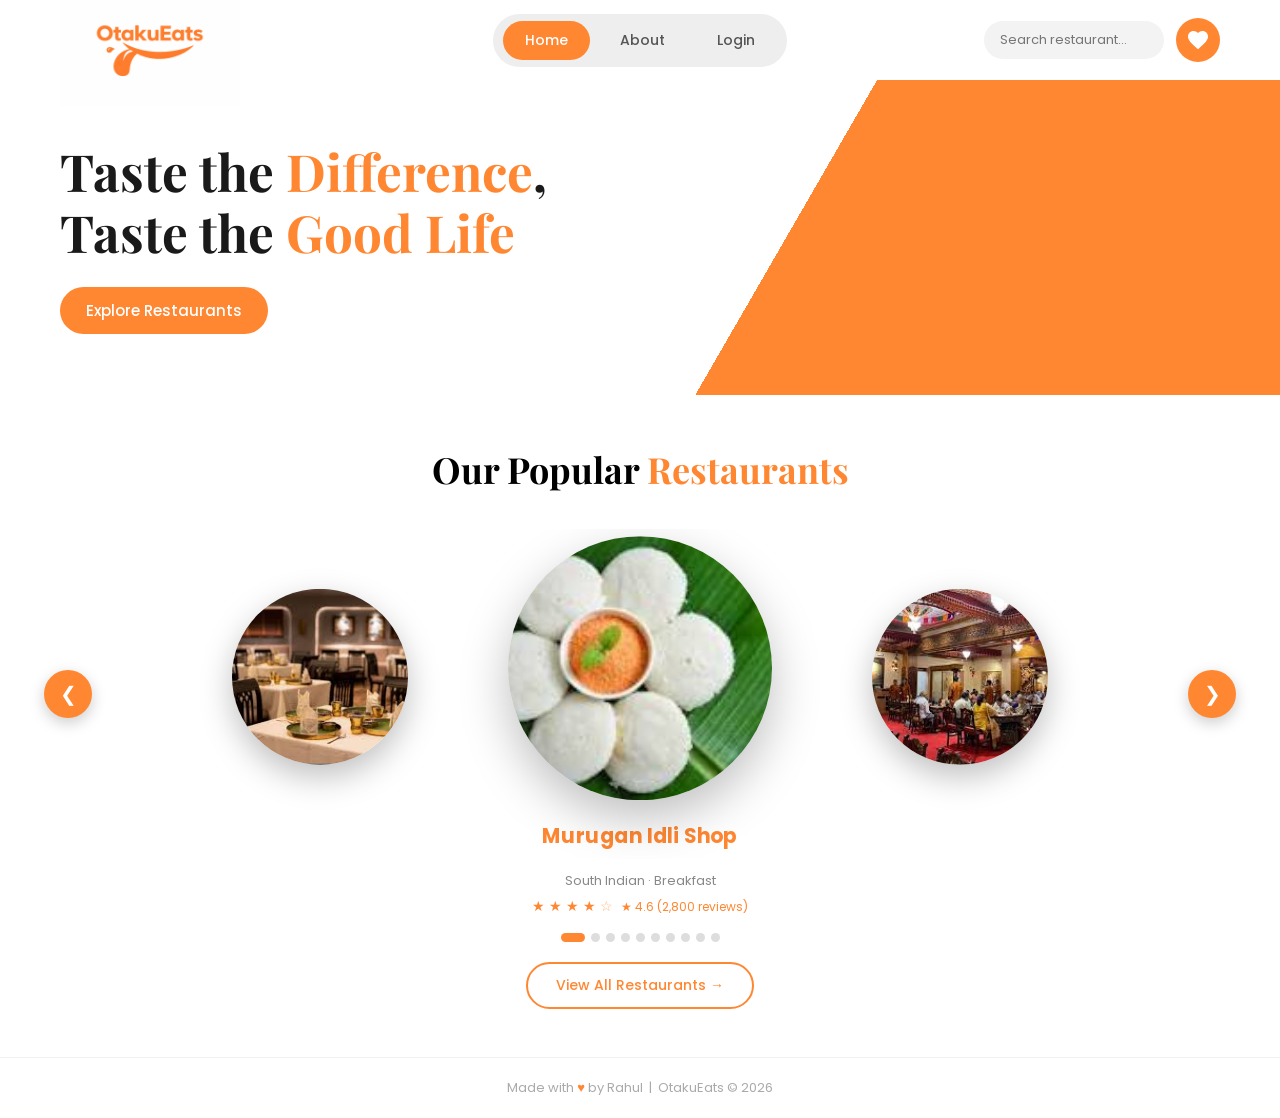
<file: index.html>
<!DOCTYPE html>
<html lang="en">

<head>

<meta charset="UTF-8">
<meta name="viewport" content="width=device-width, initial-scale=1.0">
<title>OtakuEats</title>

<link href="https://fonts.googleapis.com/css2?family=Playfair+Display:wght@500;700&family=Poppins:wght@300;500&display=swap" rel="stylesheet">

<link rel="stylesheet" href="style.css">

</head>


<body>


<nav>

  <div class="logo">
    <a href="index.html">
      <img src="images/logo.png">
    </a>
  </div>

  <ul class="nav-menu">
    <li><a href="#" class="active">Home</a></li>
    <li><a href="about/about.html">About</a></li>
    <!-- Login link: hidden when logged in -->
    <li id="navLoginLi"><a href="login/login.html">Login</a></li>
  </ul>

  <div class="nav-right">

    <div class="search-wrapper">
      <input type="text" class="search-bar" placeholder="Search restaurant..." id="searchInput" autocomplete="off">
      <div class="search-dropdown" id="searchDropdown"></div>
    </div>

    <!-- Profile icon: shown only when logged in -->
    <div class="profile-wrap" id="navProfileLi" style="display:none;">
      <button class="profile-btn" id="profileBtn" title="Account">
        <svg viewBox="0 0 24 24" fill="white" width="22" height="22">
          <path d="M12 12c2.7 0 4.8-2.1 4.8-4.8S14.7 2.4 12 2.4 7.2 4.5 7.2 7.2 9.3 12 12 12zm0 2.4c-3.2 0-9.6 1.6-9.6 4.8v2.4h19.2v-2.4c0-3.2-6.4-4.8-9.6-4.8z"/>
        </svg>
        <span class="profile-name" id="profileEmail"></span>
      </button>
      <!-- Dropdown -->
      <div class="profile-dropdown" id="profileDropdown">
        <div class="profile-dropdown-header">
          <span class="pd-icon">👤</span>
          <span id="profileEmailFull"></span>
        </div>
        <hr class="pd-divider">
        <button class="pd-logout" id="logoutBtn">
          <span>⏻</span> Log Out
        </button>
      </div>
    </div>

    <div class="fav-icon" id="favIcon" title="View Favourites">
      <svg viewBox="0 0 24 24">
        <path fill="white" d="M12 21.35l-1.45-1.32C5.4 15.36 2 12.28 2 8.5
          2 5.42 4.42 3 7.5 3
          9.24 3 10.91 3.81 12 5.09
          13.09 3.81 14.76 3 16.5 3
          19.58 3 22 5.42 22 8.5
          22 12.28 18.6 15.36 13.45 20.04
          L12 21.35z"/>
      </svg>
      <span class="fav-badge" id="favBadge">0</span>
    </div>

  </div>

</nav>



<section class="hero">

  <div class="hero-text">

    <h1>
      Taste the <span>Difference</span>,<br>
      Taste the <span>Good Life</span>
    </h1>

    <button id="exploreBtn">Explore Restaurants</button>

  </div>

</section>




<section class="menu-section">

  <h2>Our Popular <span>Restaurants</span></h2>

  <div class="carousel">

    <button class="nav prev">&#10094;</button>

    <div class="carousel-track">

      <div class="item" data-name="Murugan Idli Shop">
        <div class="item-img-wrap">
          <img src="images/murgan.jpg">
          <button class="fav-btn" title="Add to Favourites">&#9829;</button>
        </div>
        <h3>Murugan Idli Shop</h3>
      </div>

      <div class="item" data-name="Annalakshmi">
        <div class="item-img-wrap">
          <img src="images/annalakshmi.jpg">
          <button class="fav-btn" title="Add to Favourites">&#9829;</button>
        </div>
        <h3>Annalakshmi</h3>
      </div>

      <div class="item" data-name="Barbeque Nation">
        <div class="item-img-wrap">
          <img src="images/barbeque.jpg">
          <button class="fav-btn" title="Add to Favourites">&#9829;</button>
        </div>
        <h3>Barbeque Nation</h3>
      </div>

      <div class="item" data-name="Absolute Barbeques">
        <div class="item-img-wrap">
          <img src="images/absolute.jpg">
          <button class="fav-btn" title="Add to Favourites">&#9829;</button>
        </div>
        <h3>Absolute Barbeques</h3>
      </div>

      <div class="item" data-name="The Marina">
        <div class="item-img-wrap">
          <img src="images/the_marina.jpg">
          <button class="fav-btn" title="Add to Favourites">&#9829;</button>
        </div>
        <h3>The Marina</h3>
      </div>

      <div class="item" data-name="A2B - Adyar Ananda Bhavan">
        <div class="item-img-wrap">
          <img src="images/a2b.jpg">
          <button class="fav-btn" title="Add to Favourites">&#9829;</button>
        </div>
        <h3>A2B - Adyar Ananda Bhavan</h3>
      </div>

      <div class="item" data-name="The Flying Elephant">
        <div class="item-img-wrap">
          <img src="images/flying.jpg">
          <button class="fav-btn" title="Add to Favourites">&#9829;</button>
        </div>
        <h3>The Flying Elephant</h3>
      </div>

      <div class="item" data-name="Ponnusamy Hotel">
        <div class="item-img-wrap">
          <img src="images/ponnusamy.jpg">
          <button class="fav-btn" title="Add to Favourites">&#9829;</button>
        </div>
        <h3>Ponnusamy Hotel</h3>
      </div>

      <div class="item" data-name="Saravana Bhavan">
        <div class="item-img-wrap">
          <img src="images/saravana.jpg">
          <button class="fav-btn" title="Add to Favourites">&#9829;</button>
        </div>
        <h3>Saravana Bhavan</h3>
      </div>

      <div class="item" data-name="Dakshin">
        <div class="item-img-wrap">
          <img src="images/dakshin.jpg">
          <button class="fav-btn" title="Add to Favourites">&#9829;</button>
        </div>
        <h3>Dakshin</h3>
      </div>

    </div>

    <button class="nav next">&#10095;</button>

  </div>

  <div class="carousel-info" id="carouselInfo">
    <p class="carousel-cuisine-label" id="carouselCuisineLabel"></p>
    <div class="carousel-stars" id="carouselStars"></div>
  </div>

  <div class="carousel-dots" id="carouselDots"></div>

  <div class="carousel-view-all">
    <button id="viewAllBtn">View All Restaurants &rarr;</button>
  </div>

</section>


<footer class="site-footer">
  Made with <span class="footer-heart">&#9829;</span> by Rahul &nbsp;|&nbsp; OtakuEats &copy; 2026
</footer>


<!-- EXPLORE MODAL -->
<div class="modal-overlay" id="exploreModal">
  <div class="modal-box">
    <div class="modal-header">
      <h2>All <span>Restaurants</span></h2>
      <button class="modal-close" id="closeExplore">&times;</button>
    </div>
    <div class="modal-grid" id="exploreGrid"></div>
  </div>
</div>


<!-- FAVOURITES MODAL -->
<div class="modal-overlay" id="favModal">
  <div class="modal-box">
    <div class="modal-header">
      <h2>My <span>Favourites</span></h2>
      <button class="modal-close" id="closeFav">&times;</button>
    </div>
    <div class="modal-grid" id="favGrid"></div>
    <p class="empty-fav" id="emptyFav">No favourites added yet. Hover over a restaurant and tap ♥ to add!</p>
  </div>
</div>


<script src="script.js"></script>

</body>
</html>
</file>
<file: style.css>
/* ═══════════════════════════════════════════════════════════════
   style.css  —  OtakuEats  |  Global + Home Page
   Full responsive: fluid, all devices
   ═══════════════════════════════════════════════════════════════ */

*, *::before, *::after { margin:0; padding:0; box-sizing:border-box; }
html { font-size:16px; scroll-behavior:smooth; }
body {
  font-family:'Poppins',sans-serif;
  background:#f5f5f5;
  min-height:100vh;
  overflow-x:hidden;
  -webkit-text-size-adjust:100%;
  transition:opacity 0.35s ease, filter 0.35s ease;
}
img { max-width:100%; display:block; }
body.page-exit { opacity:0; filter:blur(4px); pointer-events:none; }

/* ── NAVBAR ── */
nav {
  display:flex;
  align-items:center;
  justify-content:space-between;
  padding:0 60px;
  background:white;
  height:80px;
  position:relative;
  z-index:100;
}
.logo { display:flex; align-items:center; flex-shrink:0; }
.logo img {
  height:120px; width:auto;
  transform:translateY(6px);
  cursor:pointer; transition:transform 0.3s;
}
.logo img:hover { transform:translateY(6px) scale(1.05); }

.nav-menu {
  display:flex; gap:8px; list-style:none;
  background:#eee; padding:7px 10px; border-radius:50px;
  position:absolute; left:50%; transform:translateX(-50%);
  align-items:center; white-space:nowrap;
}
.nav-menu li a {
  text-decoration:none; color:#555;
  padding:9px 22px; border-radius:40px;
  font-weight:500; font-size:14px; transition:0.3s; display:block;
}
.nav-menu li a.active, .nav-menu li a:hover { background:#ff8732; color:white; }

.nav-right { display:flex; align-items:center; gap:12px; flex-shrink:0; }

.search-wrapper { position:relative; }
.search-bar {
  padding:9px 16px; border-radius:25px; border:none;
  background:#f3f3f3; outline:none; width:180px;
  font-size:13px; font-family:'Poppins',sans-serif; transition:0.3s;
}
.search-bar:focus { width:220px; background:#fff; box-shadow:0 2px 12px rgba(255,135,50,0.15); }

.search-dropdown {
  position:absolute; top:calc(100% + 6px); left:0;
  width:100%; min-width:220px; background:white;
  border-radius:16px; box-shadow:0 8px 28px rgba(0,0,0,0.13);
  overflow:hidden; display:none; z-index:999;
}
.search-dropdown.open { display:block; }
.search-item {
  display:flex; align-items:center; gap:10px;
  padding:10px 14px; cursor:pointer; transition:0.2s;
  font-size:13px; color:#333;
}
.search-item:hover { background:#fff4ec; color:#ff8732; }
.search-item img { width:32px; height:32px; border-radius:50%; object-fit:cover; }
.search-no-result { padding:12px 16px; font-size:12px; color:#999; text-align:center; }

.fav-icon {
  position:relative; width:44px; height:44px;
  background:#ff8732; border-radius:50%;
  display:flex; align-items:center; justify-content:center;
  cursor:pointer; transition:0.3s; flex-shrink:0;
}
.fav-icon:hover { background:#ff6a00; transform:scale(1.08); }
.fav-icon svg { width:24px; height:24px; }
.fav-badge {
  position:absolute; top:-4px; right:-4px;
  background:#e52b2b; color:white; font-size:9px; font-weight:700;
  width:17px; height:17px; border-radius:50%;
  display:none; align-items:center; justify-content:center; border:2px solid white;
}
.fav-badge.visible { display:flex; }

.profile-wrap { position:relative; }
.profile-btn {
  display:flex; align-items:center; gap:8px;
  background:#ff8732; border:none; border-radius:50px;
  padding:8px 14px 8px 10px; cursor:pointer;
  color:white; font-family:'Poppins',sans-serif; font-size:13px; font-weight:500;
  transition:background 0.25s,transform 0.25s,box-shadow 0.25s;
  box-shadow:0 3px 12px rgba(255,135,50,0.3); white-space:nowrap;
}
.profile-btn:hover { background:#ff6a00; transform:scale(1.05); box-shadow:0 6px 18px rgba(255,107,0,0.4); }
.profile-name { max-width:90px; overflow:hidden; text-overflow:ellipsis; white-space:nowrap; }

.profile-dropdown {
  position:absolute; top:calc(100% + 10px); right:0;
  background:white; border-radius:14px; box-shadow:0 12px 36px rgba(0,0,0,0.15);
  min-width:200px; padding:6px 0;
  opacity:0; pointer-events:none;
  transform:translateY(-8px) scale(0.97);
  transition:opacity 0.22s,transform 0.22s;
  z-index:500; border:1px solid #f0f0f0;
}
.profile-dropdown.open { opacity:1; pointer-events:all; transform:translateY(0) scale(1); }
.profile-dropdown-header { display:flex; align-items:center; gap:10px; padding:12px 16px 10px; font-size:13px; color:#555; word-break:break-all; }
.pd-icon { font-size:20px; }
.pd-divider { border:none; border-top:1px solid #f0f0f0; margin:4px 0; }
.pd-logout {
  width:100%; background:none; border:none; padding:10px 16px;
  text-align:left; font-family:'Poppins',sans-serif; font-size:13px;
  color:#e74c3c; cursor:pointer; display:flex; align-items:center; gap:8px;
  transition:background 0.2s; font-weight:500; box-shadow:none; border-radius:0;
}
.pd-logout:hover { background:#fff5f5; transform:none; box-shadow:none; }

/* ── HERO ── */
.hero {
  display:flex; align-items:center;
  padding:60px 60px;
  background:linear-gradient(120deg,#fff 60%,#ff8732 40%);
  min-height:35vh;
}
.hero-text h1 {
  font-size:clamp(26px, 4vw, 55px);
  font-family:'Playfair Display',serif; line-height:1.2; color:#1a1a1a;
}
.hero-text span { color:#ff8732; }
.hero-text button {
  margin-top:24px; padding:12px 26px;
  background:#ff8732; border:none; color:white;
  border-radius:30px; cursor:pointer;
  font-size:15px; font-family:'Poppins',sans-serif; font-weight:500; transition:0.3s;
}
.hero-text button:hover { background:#ff6a00; transform:scale(1.04); }

/* ── MENU SECTION ── */
.menu-section {
  display:flex; flex-direction:column; align-items:center;
  background:white; padding:50px 20px 48px;
}
.menu-section h2 {
  font-size:clamp(20px, 3vw, 36px);
  font-family:'Playfair Display',serif;
  margin-bottom:36px; text-align:center;
}
.menu-section span { color:#ff8732; }

/* CAROUSEL */
.carousel {
  position:relative; width:100%; height:330px;
  display:flex; align-items:center; justify-content:center; overflow:hidden;
}
.carousel-track { position:relative; width:100%; height:100%; }

.item {
  position:absolute; top:50%; left:50%;
  transform:translate(-50%,-50%);
  text-align:center; transition:0.5s;
}
.item-img-wrap { position:relative; display:inline-block; }
.item img {
  width:220px; height:220px; border-radius:50%;
  object-fit:cover; box-shadow:0 15px 40px rgba(0,0,0,0.25); display:block;
  transition:transform 0.4s ease, box-shadow 0.4s ease;
}
.item:hover img { transform:scale(1.07); box-shadow:0 20px 50px rgba(255,107,53,0.35); }
.item h3 { margin-top:10px; color:#ff8732; font-size:17px; }

.item-img-wrap::after {
  content:"Visit →";
  position:absolute; inset:0;
  background:rgba(255,135,50,0.78);
  border-radius:50%; color:white;
  font-size:15px; font-weight:600; font-family:'Poppins',sans-serif;
  display:flex; align-items:center; justify-content:center;
  opacity:0; transition:opacity 0.3s; pointer-events:none;
}
.item-img-wrap:hover::after { opacity:1; }

.fav-btn {
  position:absolute; bottom:10px; right:10px;
  background:white; border:none; border-radius:50%;
  width:34px; height:34px; font-size:16px; color:#ccc;
  cursor:pointer; display:flex; align-items:center; justify-content:center;
  box-shadow:0 3px 10px rgba(0,0,0,0.15); opacity:0; transition:0.3s; z-index:5;
}
.item-img-wrap:hover .fav-btn { opacity:1; }
.fav-btn.active { color:#ff8732; opacity:1; }
.fav-btn:hover { transform:scale(1.15); }

.nav {
  position:absolute; top:50%; transform:translateY(-50%);
  background:#ff8732; border:none; color:white;
  font-size:20px; width:48px; height:48px;
  border-radius:50%; cursor:pointer; box-shadow:0 5px 15px rgba(0,0,0,0.2);
  display:flex; align-items:center; justify-content:center; z-index:10;
  transition:background 0.25s, transform 0.25s, box-shadow 0.25s;
}
.prev { left:24px; }
.next { right:24px; }
.nav:hover { background:#ff6a00; transform:translateY(-50%) scale(1.18); box-shadow:0 8px 24px rgba(255,107,53,0.45); }

.carousel-info { text-align:center; margin-top:12px; }
.carousel-cuisine-label { font-size:13px; color:#888; margin-bottom:5px; }
.carousel-stars { display:flex; align-items:center; justify-content:center; gap:4px; font-size:13px; }
.carousel-review-count { font-size:12px; color:#aaa; margin-left:4px; }

.carousel-dots { display:flex; justify-content:center; gap:6px; margin-top:16px; flex-wrap:wrap; padding:0 20px; }
.c-dot { width:9px; height:9px; border-radius:50%; background:#ddd; cursor:pointer; transition:0.25s; }
.c-dot.active { background:#ff8732; width:24px; border-radius:5px; }

.carousel-view-all { text-align:center; margin-top:20px; }
.carousel-view-all button {
  padding:11px 28px; border:2px solid #ff8732; background:transparent;
  color:#ff8732; border-radius:30px; font-size:14px;
  font-family:'Poppins',sans-serif; font-weight:500; cursor:pointer; transition:0.25s;
}
.carousel-view-all button:hover { background:#ff8732; color:white; }

.star { font-size:14px; }
.star.full { color:#ff8732; } .star.half { color:#ffb37a; } .star.empty { color:#ddd; }

/* ── MODALS ── */
.modal-overlay {
  position:fixed; inset:0; background:rgba(0,0,0,0.45);
  z-index:1000; display:flex; align-items:center; justify-content:center;
  opacity:0; pointer-events:none; transition:0.3s; backdrop-filter:blur(4px);
  padding:16px;
}
.modal-overlay.open { opacity:1; pointer-events:all; }
.modal-box {
  background:white; border-radius:20px; padding:28px 22px;
  width:100%; max-width:860px; max-height:85vh; overflow-y:auto;
  box-shadow:0 30px 80px rgba(0,0,0,0.25); transform:translateY(30px); transition:0.3s;
  scrollbar-width:thin; scrollbar-color:#ff8732 #f3f3f3;
}
.modal-overlay.open .modal-box { transform:translateY(0); }
.modal-header { display:flex; justify-content:space-between; align-items:center; margin-bottom:22px; }
.modal-header h2 { font-family:'Playfair Display',serif; font-size:clamp(20px, 3vw, 30px); }
.modal-header span { color:#ff8732; }
.modal-close {
  background:none; border:none; font-size:26px; cursor:pointer;
  color:#aaa; line-height:1; transition:0.2s; width:auto; padding:4px 8px; margin:0;
}
.modal-close:hover { color:#ff8732; transform:none; box-shadow:none; }

.modal-grid {
  display:grid;
  grid-template-columns:repeat(auto-fill, minmax(160px, 1fr));
  gap:18px;
}
.modal-card {
  display:flex; flex-direction:column;
  align-items:flex-start; border-radius:16px;
  overflow:hidden; border:1.5px solid #f0f0f0;
  transition:box-shadow 0.25s, transform 0.25s; background:#fff; cursor:pointer;
}
.modal-card:hover { box-shadow:0 10px 30px rgba(255,107,53,0.2); transform:translateY(-3px); }
.modal-card-img-wrap { width:100%; overflow:hidden; }
.modal-card img { width:100%; height:140px; object-fit:cover; transition:transform 0.4s; display:block; }
.modal-card:hover img { transform:scale(1.07); }
.modal-card-info { padding:10px 12px 12px; width:100%; }
.modal-card-name { font-size:14px; font-weight:600; color:#1a1a1a; margin-bottom:3px; }
.modal-card-cuisine { font-size:12px; color:#999; margin-bottom:6px; }
.modal-card-rating { display:flex; align-items:center; gap:3px; flex-wrap:wrap; }
.modal-rating-num { font-size:11px; color:#888; margin-left:4px; }
.modal-card .card-fav-btn {
  position:absolute; bottom:4px; right:4px; background:white; border:none;
  border-radius:50%; width:28px; height:28px; font-size:13px; color:#ccc;
  cursor:pointer; display:flex; align-items:center; justify-content:center;
  box-shadow:0 2px 8px rgba(0,0,0,0.15); opacity:0; transition:0.3s;
}
.modal-card-img-wrap:hover .card-fav-btn { opacity:1; }
.modal-card .card-fav-btn.active { color:#ff8732; opacity:1; }

.empty-fav { text-align:center; color:#aaa; font-size:14px; margin-top:10px; display:none; }
.empty-fav.visible { display:block; }

/* ── FOOTER ── */
.site-footer {
  text-align:center; padding:20px; font-size:13px; color:#aaa;
  background:#fff; border-top:1px solid #f0f0f0;
}
.footer-heart { color:#ff8732; }

/* ══════════════════════════════════════════════
   RESPONSIVE
   ══════════════════════════════════════════════ */

/* Tablet landscape (≤1024px) */
@media (max-width:1024px) {
  nav { padding:0 30px; }
  .hero { padding:50px 36px; }
  .logo img { height:100px; }
  .search-bar { width:150px; }
}

/* Tablet portrait (≤768px) */
@media (max-width:768px) {
  /* Nav becomes 2-row layout */
  nav {
    padding:10px 16px;
    height:auto;
    flex-wrap:wrap;
    gap:8px;
    position:relative;
  }
  .logo img { height:72px; transform:none; }
  .logo img:hover { transform:scale(1.04); }

  /* Nav links full row below */
  .nav-menu {
    position:static; transform:none;
    order:10; width:100%;
    justify-content:center; gap:4px; padding:6px 8px;
    margin-top:2px;
  }
  .nav-menu li a { padding:7px 16px; font-size:13px; }

  .nav-right { gap:8px; }
  .search-bar { width:100px; font-size:12px; padding:8px 12px; }
  .search-bar:focus { width:130px; }

  /* Hero */
  .hero { padding:32px 20px 40px; background:linear-gradient(160deg,#fff 65%,#ff8732 35%); }
  .hero-text h1 { font-size:clamp(24px,5vw,38px); }

  /* Carousel */
  .carousel { height:280px; }
  .item img { width:180px; height:180px; }
  .prev { left:10px; } .next { right:10px; }
  .nav { width:40px; height:40px; font-size:17px; }

  /* Modal */
  .modal-grid { grid-template-columns:repeat(auto-fill,minmax(140px,1fr)); gap:14px; }
  .modal-card img { height:120px; }
}

/* Mobile (≤480px) */
@media (max-width:480px) {
  nav { padding:8px 12px; gap:6px; }
  .logo img { height:60px; }
  .nav-menu li a { padding:6px 12px; font-size:12px; }
  .search-bar { width:82px; padding:7px 10px; font-size:11px; }
  .search-bar:focus { width:110px; }
  .profile-name { display:none; }
  .profile-btn { padding:7px 10px; }
  .fav-icon { width:38px; height:38px; }
  .fav-icon svg { width:20px; height:20px; }

  .hero { padding:24px 14px 32px; background:#fff; }
  .hero-text h1 { font-size:clamp(21px,6.5vw,30px); }
  .hero-text button { padding:10px 20px; font-size:13px; margin-top:16px; }

  .menu-section { padding:32px 12px 40px; }
  .menu-section h2 { font-size:clamp(18px,5vw,24px); margin-bottom:24px; }

  .carousel { height:248px; }
  .item img { width:150px; height:150px; }
  .item h3 { font-size:13px; }
  .prev { left:4px; } .next { right:4px; }
  .nav { width:36px; height:36px; font-size:15px; }

  .carousel-view-all button { padding:9px 20px; font-size:13px; }

  .modal-box { padding:16px 12px; border-radius:16px; }
  .modal-grid { grid-template-columns:repeat(2,1fr); gap:10px; }
  .modal-card img { height:105px; }
  .modal-card-name { font-size:12px; }
}

/* Extra small (≤360px) */
@media (max-width:360px) {
  .nav-menu li a { padding:5px 9px; font-size:11px; }
  .search-bar { width:70px; }
  .search-bar:focus { width:90px; }
  .item img { width:130px; height:130px; }
  .carousel { height:220px; }
}
</file>
